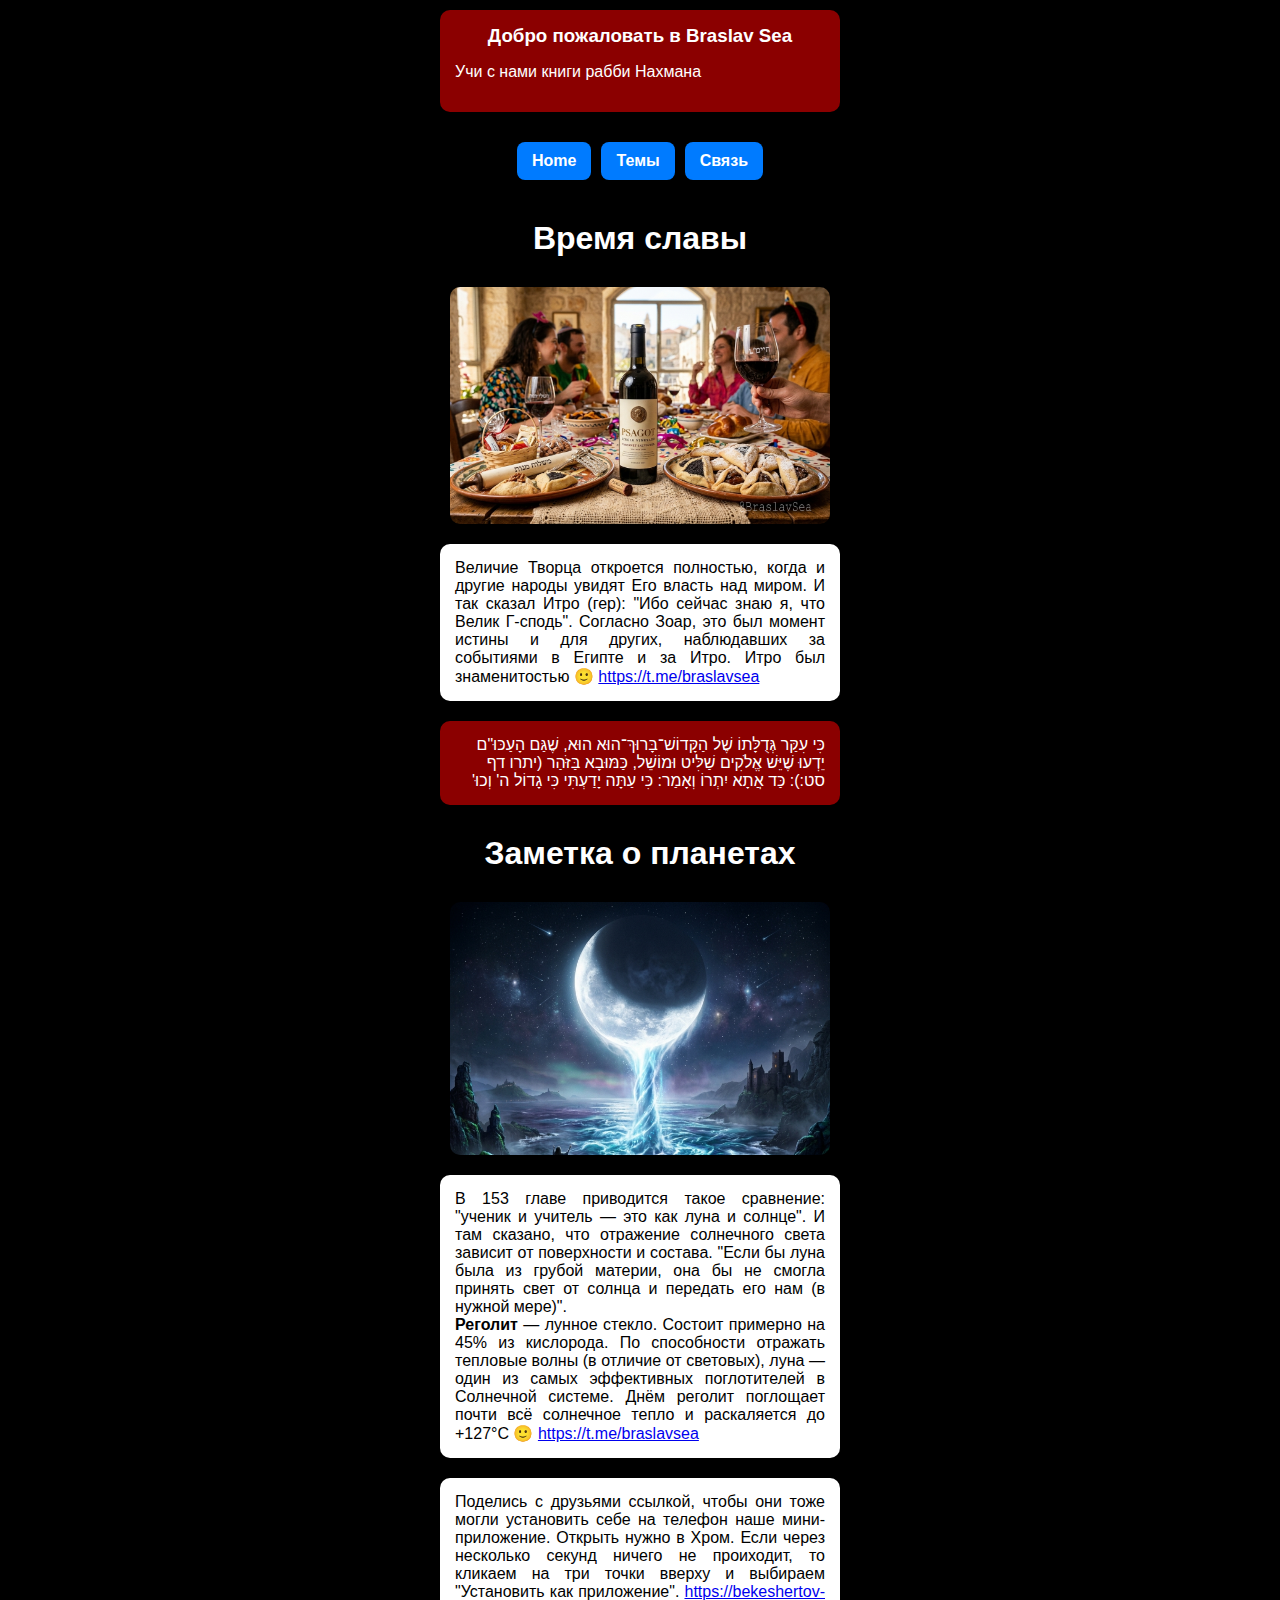
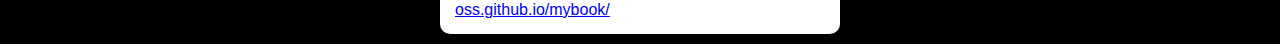
<file: index.html>
<!DOCTYPE html>
<html lang="ru">
<head>
  <meta charset="UTF-8">
  <meta name="viewport" content="width=device-width, initial-scale=1.0">
  <title>BraslavSea</title>
  <meta name="description" content="Учение рабби Нахмана">
  <link rel="stylesheet" href="./style.css">
  <!-- Manifest для установки на экран -->
  <link rel="manifest" href="./manifest.json">
  <meta name="theme-color" content="#FDF5E6">
 <link rel="apple-touch-icon" href="./icon-192.png">

  <!-- Чтобы приложение было как standalone на iOS -->
  <meta name="apple-mobile-web-app-capable" content="yes">
  <meta name="apple-mobile-web-app-status-bar-style" content="default">
</head>
<body>

    <div class="container">

        <header class="card-red ru-text">
            <h3>Добро пожаловать в Braslav Sea</h3>
            <p>Учи с нами книги рабби Нахмана</p>
        </header>

        <nav class="menu">
            <a href="./index.html" class="menu-btn">Home</a>
            <a href="./tema.html" class="menu-btn">Темы</a>
            <a href="./cont.html" class="menu-btn">Связь</a>
        </nav>

        <main>
<h1 dir="ltr" style="text-align: center; color: #ffffff; width: 100%; margin: 20px 0;">
            Время славы</h1>

            <img src="./1.png" class="my-image" alt="BraslavSea">

            <div class="card-white ru-text">
                <p dir="ltr" style="text-align: justify; unicode-bidi: plaintext; margin: 0;">
                Величие Творца откроется полностью, 
                    когда и другие народы увидят Его власть над миром. И так сказал Итро (гер): 
                    "Ибо сейчас знаю я, что Велик Г-сподь". Согласно Зоар, это был момент истины и для других, 
                    наблюдавших за событиями в Египте и за Итро. Итро был знаменитостью 🙂
               
              
                    <a href="https://t.me/braslavsea" target="_blank" rel="noopener">
                        https://t.me/braslavsea</a>
                </p>
            </div>

            <div class="card-red" dir="rtl">
          כִּי עִקַּר גְּדֻלָּתוֹ שֶׁל הַקָּדוֹשׁ־בָּרוּךְ־הוּא הוּא, שֶׁגַּם הָעַכּוּ"ם יֵדְעוּ שֶׁיֵּשׁ אֱלֹקִים שַׁלִּיט וּמוֹשֵׁל, כַּמּוּבָא בַּזֹּהַר (יתרו דף סט:): כַּד אֲתָא יִתְרוֹ וְאָמַר: כִּי עַתָּה יָדַעְתִּי כִּי גָדוֹל ה' וְכוּ'
            </div>

            
            <h1 dir="ltr" style="text-align: center; color: #ffffff; width: 100%; margin: 20px 0;">
                    Заметка о планетах</h1>

                <img src="./2.png" class="my-image" alt="BraslavSea">
            
                <div class="card-white ru-text">
                    
                 <p dir="ltr" style="text-align: justify; unicode-bidi: plaintext; margin: 0;">
                    В 153 главе приводится такое сравнение: "ученик и учитель — это как луна и солнце".
                    И там сказано, что отражение солнечного света зависит от поверхности и состава.
                    "Если бы луна была из грубой материи, она бы не смогла принять свет от солнца
                    и передать его нам (в нужной мере)".
               <br>
                    <b>Реголит</b> — лунное стекло. Состоит примерно на 45% из кислорода.
                    По способности отражать тепловые волны (в отличие от световых),
                    луна — один из самых эффективных поглотителей в Солнечной системе.
                    Днём реголит поглощает почти всё солнечное тепло
                    и раскаляется до +127°C 🙂
                                
                    <a href="https://t.me/braslavsea" target="_blank" rel="noopener">
                        https://t.me/braslavsea
                    </a>
                </p>
            </div>

              <div class="card-white ru-text">
              Поделись с друзьями ссылкой, чтобы они тоже могли установить себе на телефон наше мини-приложение. Открыть нужно в Хром. Если через несколько 
                   секунд ничего не проиходит, то кликаем на три точки вверху и выбираем "Установить как приложение". 
                   <a href="https://bekeshertov-oss.github.io/mybook/">https://bekeshertov-oss.github.io/mybook/</a>
            </div>
            

        </main>

    </div>

    <script>
        if ('serviceWorker' in navigator) {
            navigator.serviceWorker.register('./sw.js', { scope: '/mybook/' })
                .then(() => console.log('Service Worker зарегистрирован'))
                .catch(error => console.log('Ошибка регистрации:', error));
        }
    </script>
<script src="main.js"></script>
</body>
</body>
</html>
</file>
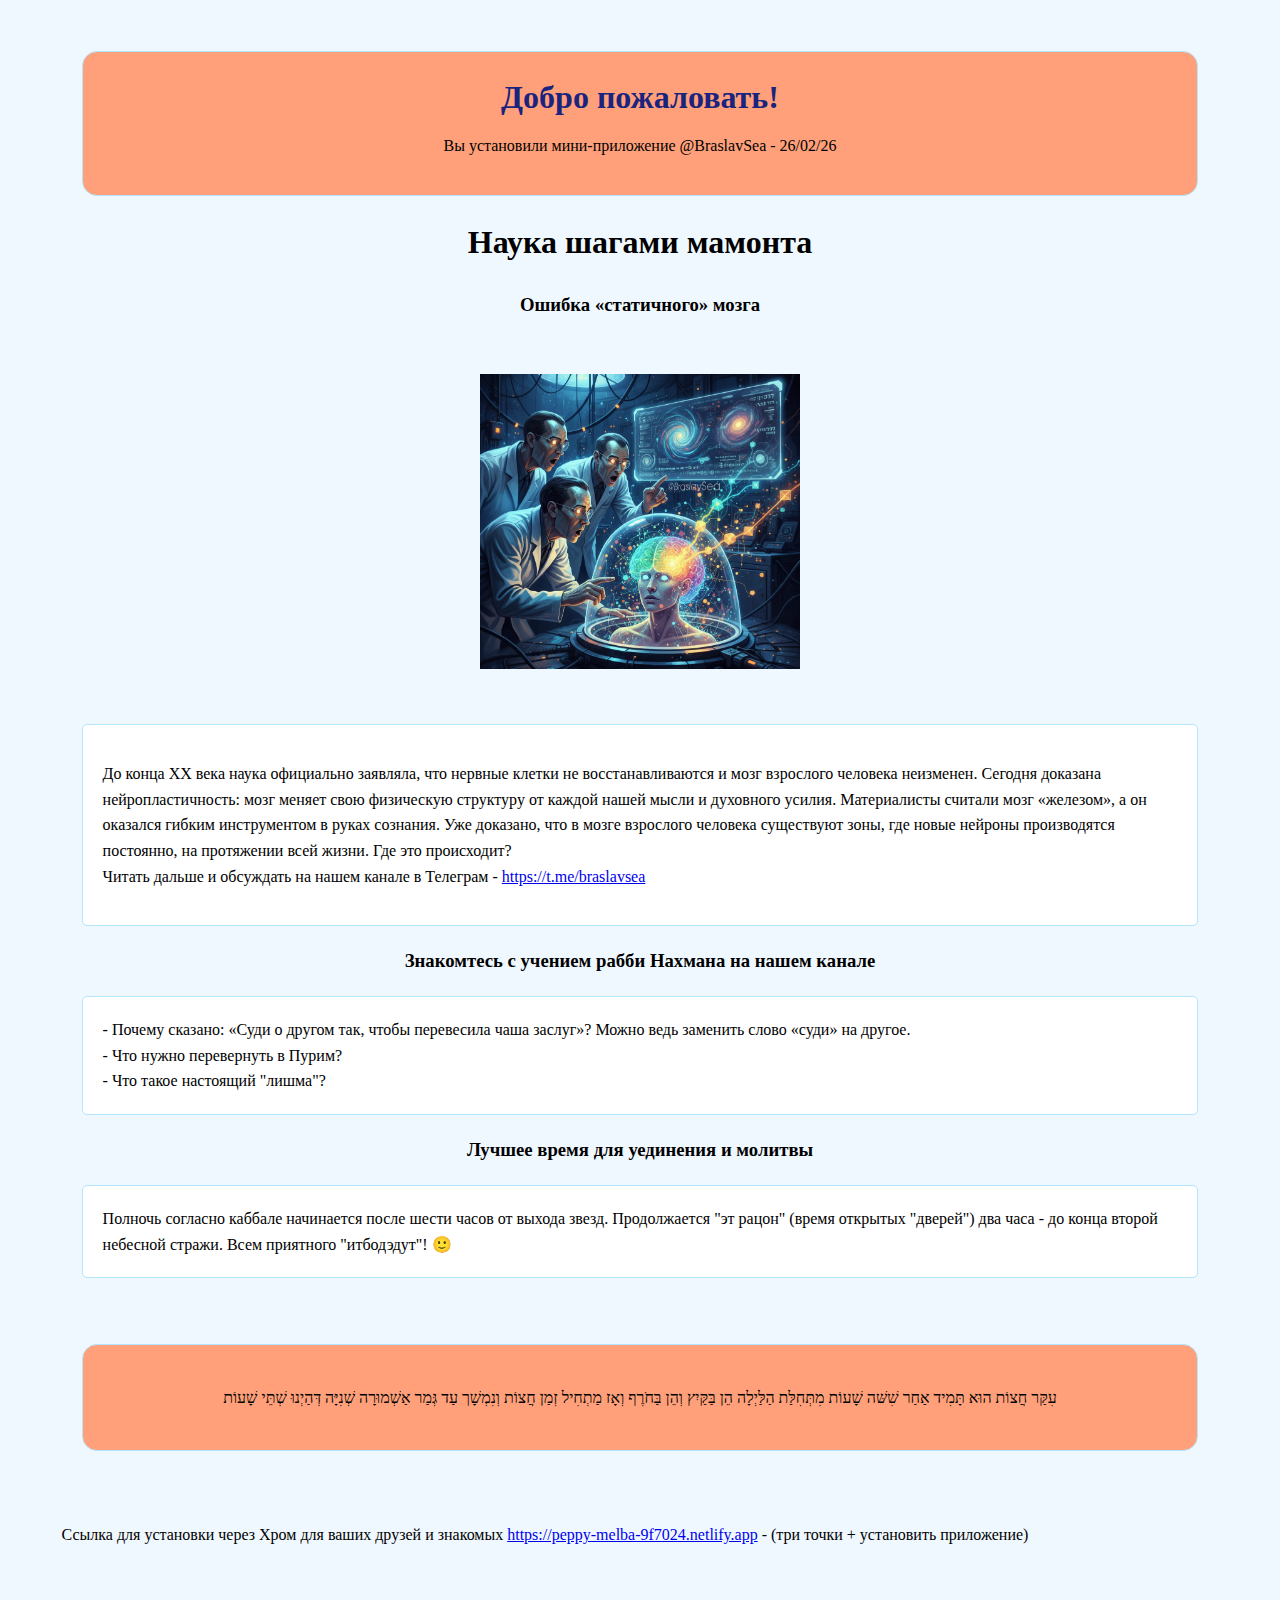
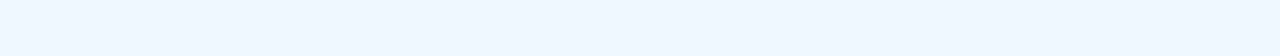
<file: habber/index.html>
<!DOCTYPE html>
<html>
<head>
<link rel="manifest" href="/manifest.json">
<meta name="mobile-web-app-capable" content="yes">
<meta name="apple-mobile-web-app-capable" content="yes">
<meta name="apple-mobile-web-app-status-bar-style" content="black-translucent">
<meta name="viewport" content="width=device-width, initial-scale=1">
<style>
  .my-image {
    display: block;      /* Убираем float, делаем картинку блоком */
    margin-left: auto;   /* Выравнивание по центру */
    margin-right: auto;  /* Выравнивание по центру */
    margin-bottom: 10px; /* Отступ снизу до текста */
    margin-top: 10px;    /* Отступ сверху */
    width: 320px; 
  }
 body {
      font-family: 'Roboto', sans-serif;
      line-height: 1.6; /* Межстрочный интервал для красоты */
      padding: 20px;
    }
</style>

</head>


<body bgcolor="#F0F8FF">

<table width="95%" align="center">
  <tr>
    <td>
     
     <font face="Verdana">
     
     <div style="background-color: #FFA07A; padding: 20px; text-align: center; 
        margin: 20px; border-radius: 15px; border: 1px solid #B3E5FC;">
     
        <h1 style="margin: 0; color: #1A237E;">Добро пожаловать!</h1>
        <p style="margin-top: 10px;">Вы установили мини-приложение @BraslavSea - 26/02/26 </p>
    </div>
     
     
     
     <h1 style="text-align: center;">Наука шагами мамонта</h1>
<h3 style="text-align: center;">Ошибка «статичного» мозга</h3>


<br>
<img src="nauka1.jpg" class="my-image" alt="Наука шагами мамонта">
<br>


    <div style="background-color: #FFFFFF; padding: 20px; 
        margin: 20px; border-radius: 5px; border: 1px solid #B3E5FC;">
<p>До конца XX века наука официально заявляла, что нервные клетки не восстанавливаются и мозг взрослого человека неизменен. Сегодня доказана нейропластичность: мозг меняет свою физическую структуру от каждой нашей мысли и духовного усилия. Материалисты считали мозг «железом», а он оказался гибким инструментом в руках сознания. Уже доказано, что в мозге взрослого человека существуют зоны, где новые нейроны производятся постоянно, на протяжении всей жизни. Где это происходит? <br>Читать дальше и обсуждать на нашем канале в Телеграм - <a href="https://t.me/braslavsea">https://t.me/braslavsea</a> </p>

</div>






<h3 style="text-align: center;">Знакомтесь c учением рабби Нахмана на нашем канале</h3>

 <div style="background-color: #FFFFFF; padding: 20px; 
        margin: 20px; border-radius: 5px; border: 1px solid #B3E5FC;">

 - Почему сказано: «Суди о другом так, чтобы перевесила чаша заслуг»? Можно ведь заменить слово «суди» на другое. 
 <br>
 - Что нужно перевернуть в Пурим?
 <br>
 - Что такое настоящий "лишма"?
<br></div>



<h3 style="text-align: center;">Лучшее время для уединения и молитвы</h3>


<div style="background-color: #FFFFFF; padding: 20px; 
        margin: 20px; border-radius: 5px; border: 1px solid #B3E5FC;">
Полночь согласно каббале начинается после шести часов от выхода звезд. Продолжается "эт рацон" (время открытых "дверей") два часа - до конца второй небесной стражи. Всем приятного "итбодэдут"! 🙂 </div>
<br>
<div style="
        background-color: #FFA07A; 
        padding: 40px; 
        text-align: center; 
        margin: 20px; 
        border-radius: 15px; 
        border: 1px solid #B3E5FC;
    ">
עִקַּר חֲצוֹת הוּא תָּמִיד אַחַר שִׁשּׁה שָׁעוֹת מִתְּחִלַּת הַלַּיְלָה הֵן בַּקַּיִץ וְהֵן בַּחֹרֶף וְאָז מַתְחִיל זְמַן חֲצוֹת וְנִמְשָׁך עַד גְּמַר אַשְׁמוּרָה שְׁנִיָּה דְּהַיְנוּ שְׁתֵּי שָׁעוֹת
   </div>  <br>
   
  
     
     
     
     
     <br>Ссылка для установки через Хром для ваших друзей и знакомых
<a href="https://peppy-melba-9f7024.netlify.app">https://peppy-melba-9f7024.netlify.app</a> -
(три точки + установить приложение) 
<br><br><br><br>
     
     </font>
    </td>
  </tr>
</table>




</body>
</html>
</file>
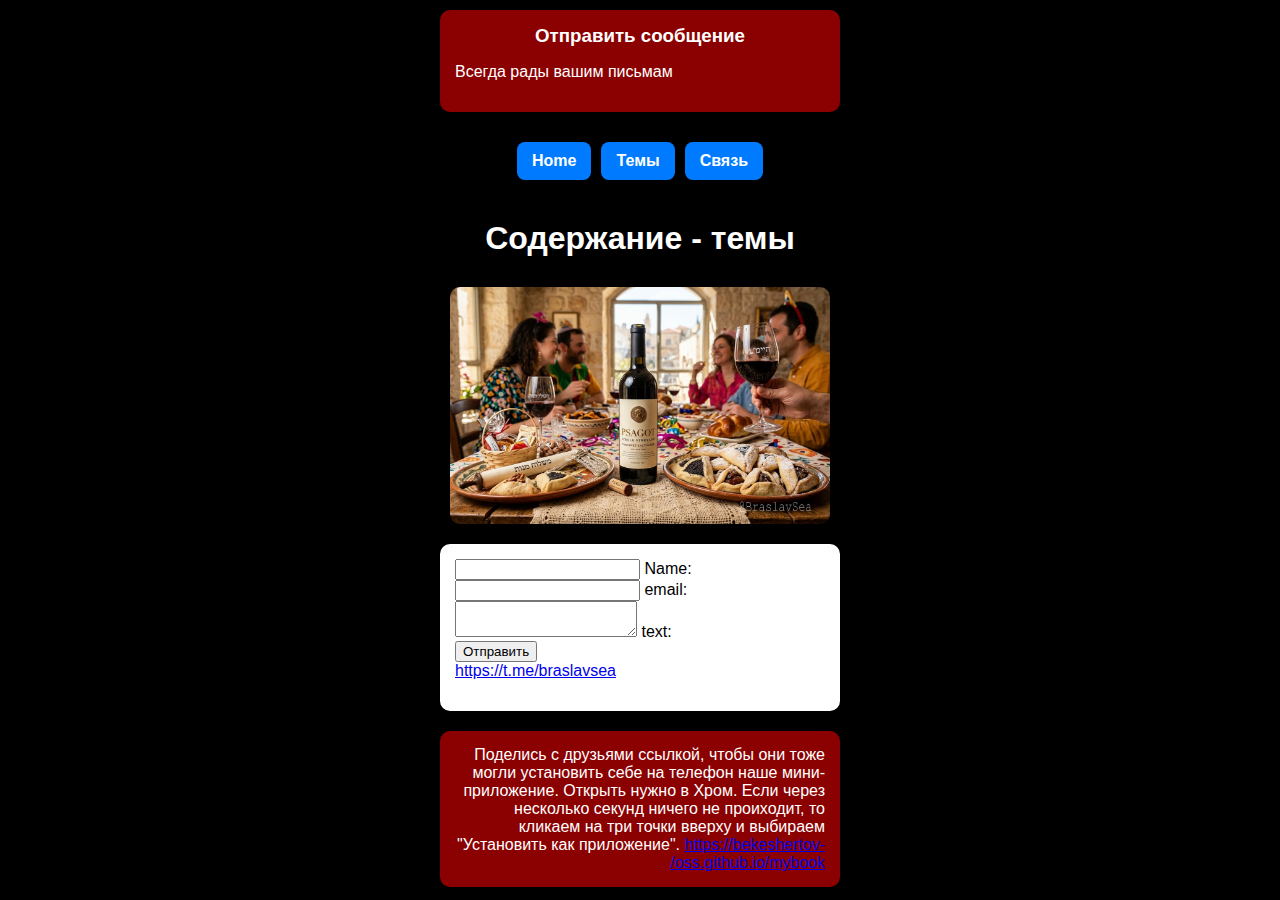
<file: cont.html>
<!DOCTYPE html>
<html lang="ru">
<head>
    <meta charset="UTF-8">
    <meta name="viewport" content="width=device-width, initial-scale=1.0">
    <title>BraslavSea</title>
<meta name="description" content="Учение рабби Нахмана">
    <link rel="stylesheet" href="./style.css">
    <link rel="manifest" href="./manifest.json">
    <meta name="theme-color" content="#b30000">
</head>
<body>

    <div class="container">

        <header class="card-red ru-text">
            <h3>Отправить сообщение</h3>
            <p>Всегда рады вашим письмам</p>
        </header>

        <nav class="menu">
            <a href="./index.html" class="menu-btn">Home</a>
            <a href="./tema.html" class="menu-btn">Темы</a>
            <a href="./cont.html" class="menu-btn">Связь</a>
        </nav>

        <main>
<h1 dir="ltr" style="text-align: center; color: #ffffff; width: 100%; margin: 20px 0;">
            Содержание - темы</h1>

            <img src="./1.png" class="my-image" alt="BraslavSea">

            <div class="card-white ru-text">
                <p dir="ltr" style="text-align: justify; unicode-bidi: plaintext; margin: 0;">
                    
              <form action="https://api.web3forms.com/submit" method="POST">
  <input type="hidden" name="access_key" value="06e4aacb-6a76-4140-ab18-76fce9e31f17">
  <input type="text" name="name" required> Name:<br>
  <input type="email" name="email" required> email:<br>
  <textarea name="message" required></textarea> text:<br>
  <button type="submit">Отправить</button>
</form>
              
                    <a href="https://t.me/braslavsea" target="_blank" rel="noopener">
                        https://t.me/braslavsea</a>
                </p>
            </div>

          

            
            

               <div class="card-red" dir="rtl">
              Поделись с друзьями ссылкой, чтобы они тоже могли установить себе на телефон наше мини-приложение. Открыть нужно в Хром. Если через несколько 
                   секунд ничего не проиходит, то кликаем на три точки вверху и выбираем "Установить как приложение". 
                   <a href="https://bekeshertov-oss.github.io/mybook/">https://bekeshertov-oss.github.io/mybook/</a>
            </div>
            

        </main>

    </div>

    <script>
        if ('serviceWorker' in navigator) {
            navigator.serviceWorker.register('./sw.js', { scope: '/mybook/' })
                .then(() => console.log('Service Worker зарегистрирован'))
                .catch(error => console.log('Ошибка регистрации:', error));
        }
    </script>

    <script>
const form = document.getElementById('form');
const submitBtn = form.querySelector('button[type="submit"]');

form.addEventListener('submit', async (e) => {
    e.preventDefault();

    const formData = new FormData(form);
    formData.append("access_key", "06e4aacb-6a76-4140-ab18-76fce9e31f17");

    const originalText = submitBtn.textContent;

    submitBtn.textContent = "Sending...";
    submitBtn.disabled = true;

    try {
        const response = await fetch("https://api.web3forms.com/submit", {
            method: "POST",
            body: formData
        });

        const data = await response.json();

        if (response.ok) {
            alert("Success! Your message has been sent.");
            form.reset();
        } else {
            alert("Error: " + data.message);
        }

    } catch (error) {
        alert("Something went wrong. Please try again.");
    } finally {
        submitBtn.textContent = originalText;
        submitBtn.disabled = false;
    }
});

    </script>
<script>
import { useState } from 'react';

export default function ContactForm() {
  const [result, setResult] = useState("");

  const onSubmit = async (event) => {
    event.preventDefault();
    const formData = new FormData(event.target);
    formData.append("access_key", "06e4aacb-6a76-4140-ab18-76fce9e31f17");

    const response = await fetch("https://api.web3forms.com/submit", {
      method: "POST",
      body: formData
    });

    const data = await response.json();
    setResult(data.success ? "Success!" : "Error");
  };

  return (
    <form onSubmit={onSubmit}>
      <input type="text" name="name" required/>
      <input type="email" name="email" required/>
      <textarea name="message" required></textarea>
      <button type="submit">Submit</button>
      <p>{result}</p>
    </form>
  );
}

    
</script>


</body>
</html>
</file>
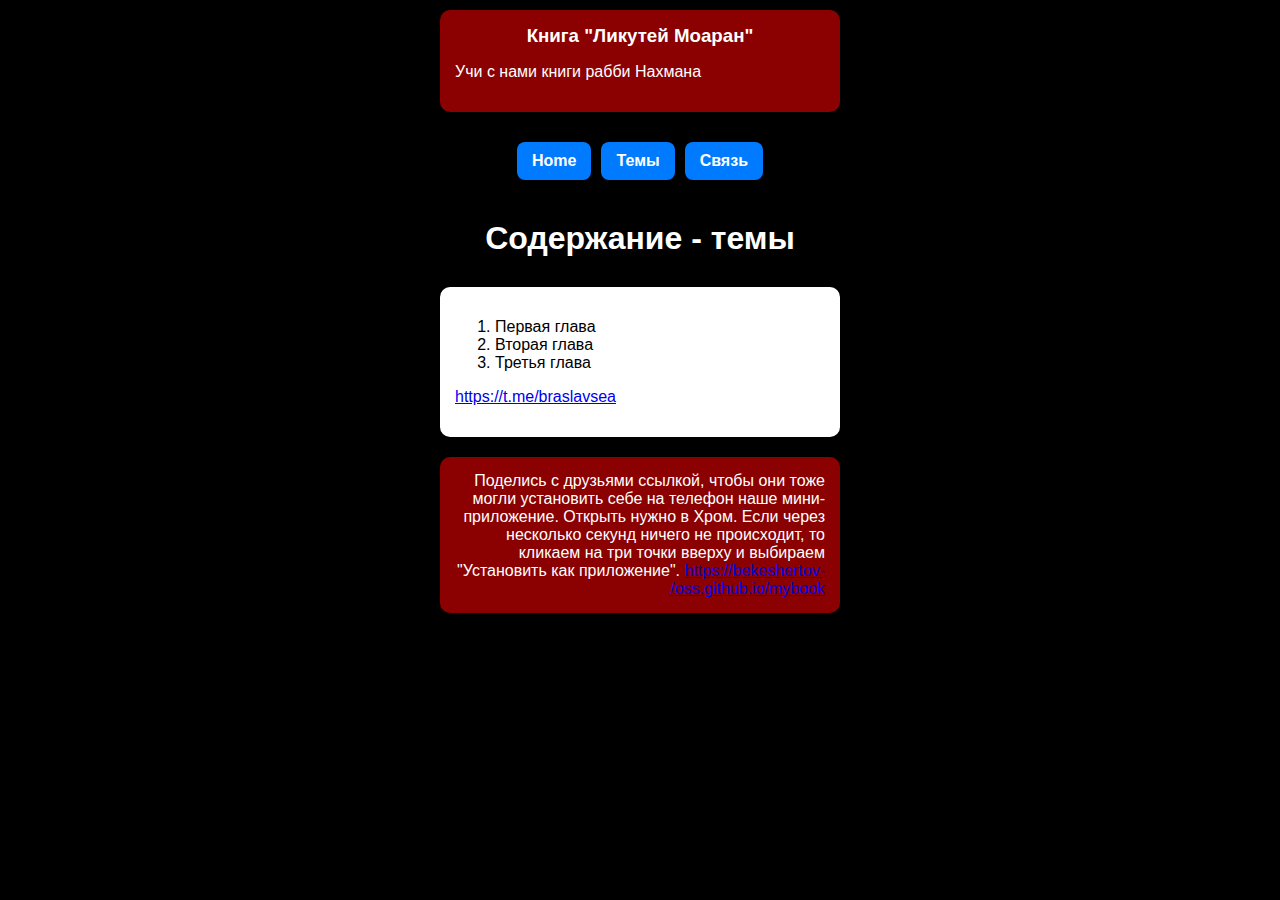
<file: tema.html>
<!DOCTYPE html>
<html lang="ru">
<head>
  <meta charset="UTF-8">
  <meta name="viewport" content="width=device-width, initial-scale=1.0">
  <title>BraslavSea</title>
  <meta name="description" content="Учение рабби Нахмана">
  <link rel="stylesheet" href="./style.css">
  <!-- Manifest для установки на экран -->
  <link rel="manifest" href="./manifest.json">
  <meta name="theme-color" content="#FDF5E6">
 <link rel="apple-touch-icon" href="./icon-192.png">

  <!-- Чтобы приложение было как standalone на iOS -->
  <meta name="apple-mobile-web-app-capable" content="yes">
  <meta name="apple-mobile-web-app-status-bar-style" content="default">
</head>
<body>

    <div class="container">

        <header class="card-red ru-text">
            <h3>Книга "Ликутей Моаран"</h3>
            <p>Учи с нами книги рабби Нахмана</p>
        </header>

        <nav class="menu">
            <a href="./index.html" class="menu-btn">Home</a>
            <a href="./tema.html" class="menu-btn">Темы</a>
            <a href="./cont.html" class="menu-btn">Связь</a>
        </nav>

        <main>
<h1 dir="ltr" style="text-align: center; color: #ffffff; width: 100%; margin: 20px 0;">
            Содержание - темы</h1>

         
            <div class="card-white ru-text">
                <p dir="ltr" style="text-align: justify; unicode-bidi: plaintext; margin: 0;">
                    
               <ol>
       <li>Первая глава</li>
       <li>Вторая глава</li>
       <li>Третья глава</li>
</ol>
              
                    <a href="https://t.me/braslavsea" target="_blank" rel="noopener">
                        https://t.me/braslavsea</a>
                </p>
            </div>

          

            
            

               <div class="card-red" dir="rtl">
              Поделись с друзьями ссылкой, чтобы они тоже могли установить себе на телефон наше мини-приложение. Открыть нужно в Хром. Если через несколько 
                   секунд ничего не происходит, то кликаем на три точки вверху и выбираем "Установить как приложение". 
                   <a href="https://bekeshertov-oss.github.io/mybook/">https://bekeshertov-oss.github.io/mybook/</a>
            </div>
            

        </main>

    </div>

    <script>
        if ('serviceWorker' in navigator) {
            navigator.serviceWorker.register('./sw.js', { scope: '/mybook/' })
                .then(() => console.log('Service Worker зарегистрирован'))
                .catch(error => console.log('Ошибка регистрации:', error));
        }
    </script>

</body>
</html>
</file>
<file: style.css>
body {
    background-color: #000000;
    margin: 0;
    padding: 0;
    font-family: sans-serif;
    color: #ffffff;
}

/* Контейнеры */
.container {
    display: flex;
    flex-direction: column;
    align-items: center;
    width: 100%;
    box-sizing: border-box;
}

main {
    width: 100%;
    display: flex;
    flex-direction: column;
    align-items: center;
}

/* Русский текст */
.ru-text {
    text-align: justify;
    direction: ltr;          /* можно оставить, если нужны смайлики слева */
    unicode-bidi: plaintext;
    display: block;
    width: 100%;
    max-width: 400px;        /* ограничиваем ширину текста */
    box-sizing: border-box;
    word-wrap: break-word;    /* предотвращает уход слов за границы */
}

/* Заголовки */
h1.ru-text {
    color: #ffffff;
    text-align: center;
    margin: 10px 0;
    font-size: 24px;
}

header h3 {
    margin: 0;
    text-align: center;
    color: #ffffff;
}

/* Карточки */
.card-white {
    background-color: #ffffff;
    color: #000000;
    padding: 15px;
    border-radius: 10px;
    margin: 10px auto;
    width: 90%;
    max-width: 400px;   /* ограничиваем ширину карточки */
    box-sizing: border-box;
}

.card-red {
    background-color: #8B0000;
    color: #ffffff;
    padding: 15px;
    border-radius: 10px;
    margin: 10px auto;
    width: 90%;
    max-width: 400px;   /* ограничиваем ширину */
    box-sizing: border-box;
}

/* Меню */
.menu {
    display: flex;
    justify-content: center;
    gap: 10px;
    margin: 20px 0;
}

.menu-btn {
    background-color: #007bff;
    color: #ffffff;
    padding: 10px 15px;
    text-decoration: none;
    border-radius: 8px;
    font-weight: bold;
}

/* Изображения */
img {
    max-width: 380px;   /* ограничиваем ширину картинки */
    width: 100%;        /* подстраиваем под контейнер */
    height: auto;       /* сохраняем пропорции */
    border-radius: 10px;
    margin: 10px 0;
}

/* Адаптивность */
@media screen and (max-width: 480px) {
    .container, .card-white, .card-red {
        width: 95%;
        max-width: 100%;
    }
    img {
        max-width: 100%;
    }
}
</file>
